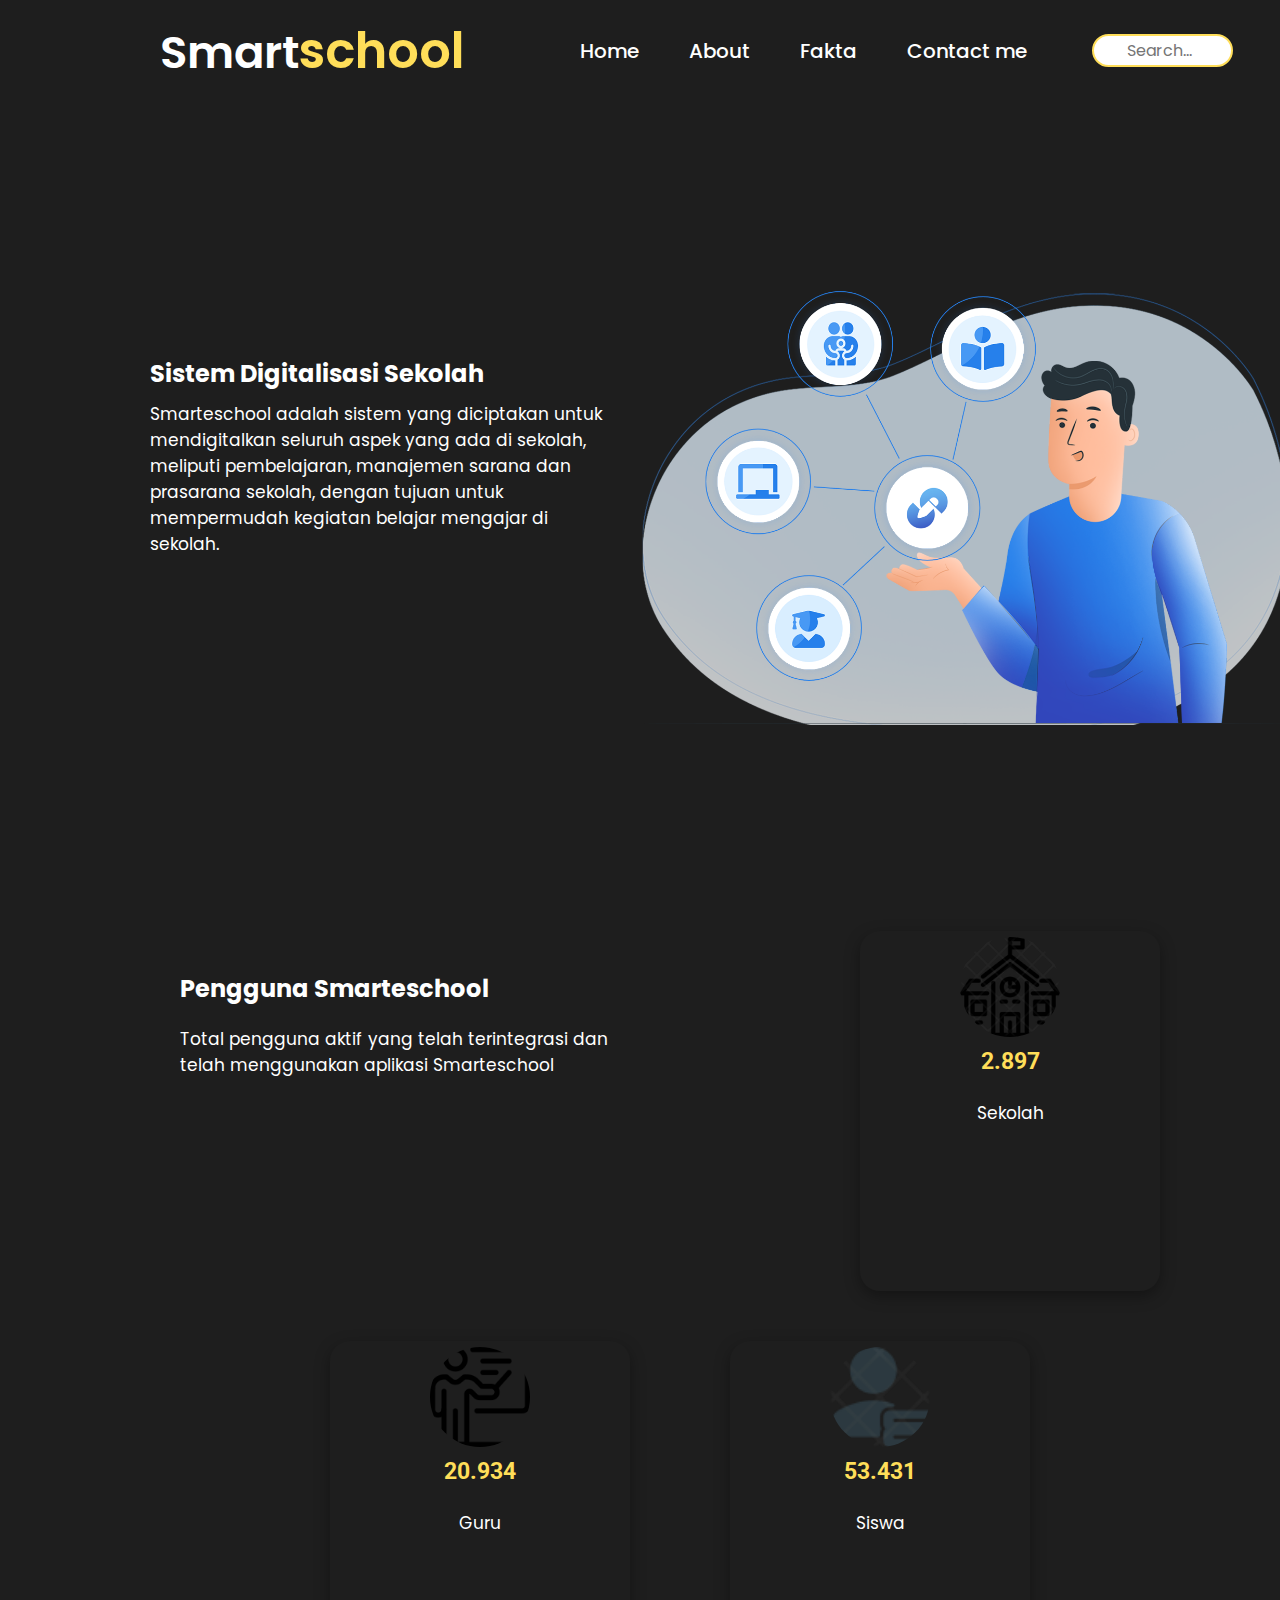
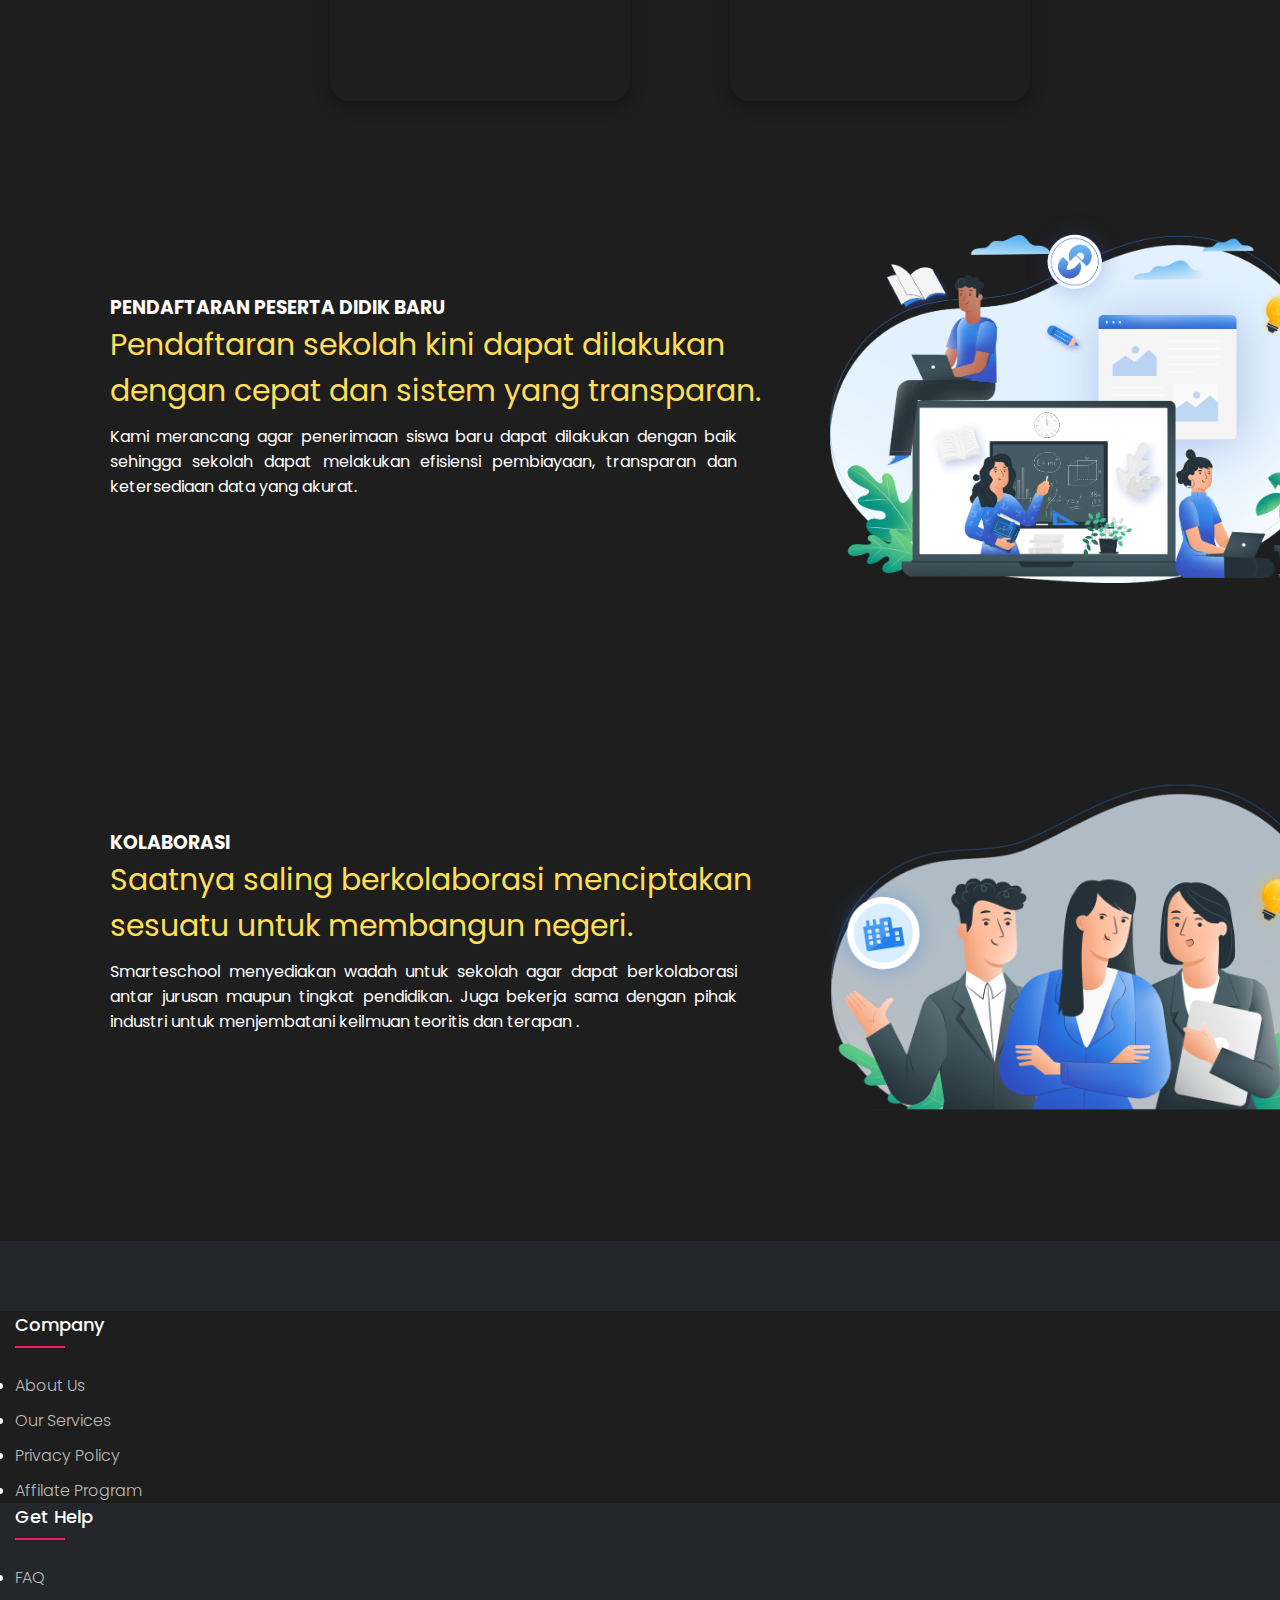
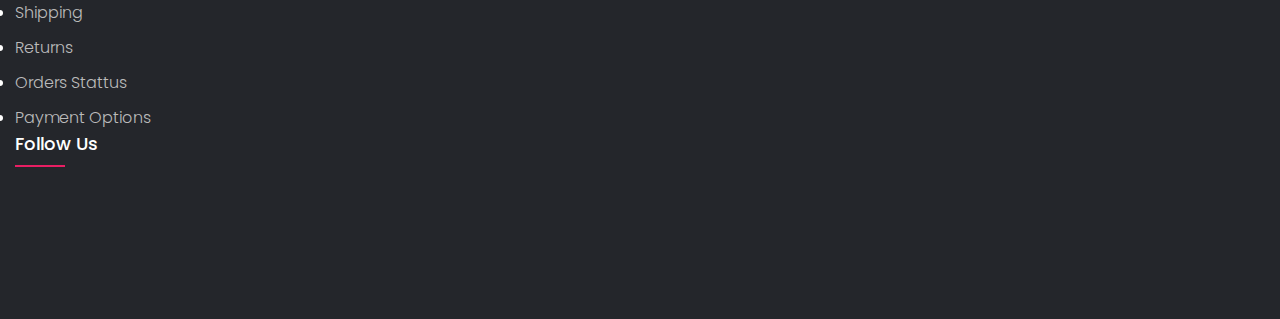
<file: Multi Page/about.html>
<!DOCTYPE html>
<html lang="en">
  <head>
    <meta charset="UTF-8" />
    <meta http-equiv="X-UA-Compatible" content="IE=edge" />
    <meta name="viewport" content="width=device-width, initial-scale=1.0" />
    <title>Smart School Website</title>
    <link rel="stylesheet" href="style.css" />
    <linkrel="stylesheet"
      href="https://cdnjs.cloudflare.com/ajax/libs/font-awesome/6.1.2/css/all.min.css"/>
  </head>
  <body>
    <div class="container">
      <header class="flex">
        <div class="logo">Smart<span>school</span></div>
        <nav>
          <ul class="flex">
            <li><a href="Home.html">Home</a></li>
            <li><a href="about.html">About</a></li>
            <li><a href="infoterkini.html">Fakta</a></li>
            <li><a href="contactme.html">Contact me</a></li>
          </ul>
          <div id="search" class="flex">
            <i class="fa-solid fa-magnifying-glass"></i>
            <input type="text" name="" id="" placeholder="Search..." />
          </div>
        </nav>
    </header>

    <div class="main flex">
      <div class="main-one">
        <h2>Sistem Digitalisasi Sekolah</h2>
        <span class="auto"></span>
        <p>
          Smarteschool adalah sistem yang diciptakan untuk mendigitalkan seluruh aspek yang ada di sekolah, meliputi pembelajaran, 
          manajemen sarana dan prasarana sekolah, dengan tujuan untuk mempermudah kegiatan belajar mengajar di sekolah.
        </p>
      </div>
      <div class="main-two">
        <img src="about.png" alt="" />
      </div>
    </div>

    <section class="projects" id="project">
      <h2>Pengguna Smarteschool<br /><span></span></h2>
      <p>
        Total pengguna aktif yang telah terintegrasi dan telah menggunakan aplikasi Smarteschool
      </p>
      <div class="projects-div flex div-1">
          <img alt="200+ Institutions" class="icon-img" src="school-1680400-1427467.png">
        <h3>2.897</h3>
        <p>
          Sekolah
        </p> 
      </div>
      <div class="projects-div flex div-2">
          <img alt="2,00,000+ Users" class="icon-img" src="sdw.png">
        <h3>20.934</h3>
        <p>
          Guru
        </p>
      </div>
      <div class="projects-div flex div-3">
          <img alt="Multiple Locations" class="icon-img" src="student-163-534371.png">
        <h3>53.431</h3>
        <p>
            Siswa
        </p>
      </div>
    </section>
    <br /><br />

    <section class="about flex" id="about">
      <div class="about-one">
        <h3>PENDAFTARAN PESERTA DIDIK BARU</h3>
        <span>Pendaftaran sekolah kini dapat dilakukan dengan cepat dan sistem yang transparan.</span>
        <p>
          Kami merancang agar penerimaan siswa baru dapat dilakukan dengan baik sehingga sekolah dapat melakukan efisiensi pembiayaan,
           transparan dan ketersediaan data yang akurat.
        </p>
      </div>
      <div class="about-two">
        <img src="suu.png" alt="" />
      </div>
    </section>
    <br /><br /><br />
    
    <section class="about flex" id="about">
      <div class="about-one">
        <h3>KOLABORASI</h3>
        <span>Saatnya saling berkolaborasi menciptakan sesuatu untuk membangun negeri.</span>
        <p>
          Smarteschool menyediakan wadah untuk sekolah agar dapat berkolaborasi antar jurusan maupun tingkat pendidikan. 
          Juga bekerja sama dengan pihak industri untuk menjembatani keilmuan teoritis dan terapan .
        </p>
      </div>
      <div class="about-two">
        <img src="illustrasi-role-perusahaan.png" alt="" />
      </div>
    </section>
    <br /><br /><br />
    
    <footer class="footer">
      <div class="container">
        <div class="row">
          <div class="footer-col">
            <h4>company</h4>
            <ul>
              <li><a href="#">about us</a></li>
              <li><a href="#">our services</a></li>
              <li><a href="#">privacy policy</a></li>
              <li><a href="#">affilate program</a></li>
            </ul>
          </div>
        </div>
      </div>
      <div class="footer-col">
        <h4>get help</h4>
        <ul>
          <li><a href="#">FAQ</a></li>
          <li><a href="#">shipping</a></li>
          <li><a href="#">returns</a></li>
          <li><a href="#">orders stattus</a></li>
          <li><a href="#">payment options</a></li>
        </ul>
      </div>

     <div class="footer-col">
      <h4>follow us</h4>
      <div class="social-link">
        <a href=""><i class="fab fa-facebook-f"></i></a>
        <a href="#"><i class="fab fa-twitter"></i></a>
        <a href="#"><i class="fab fa-instagram"></i></a>
     </div>
     </div>
  </div>
  </footer>
   </body>
</html>
</file>
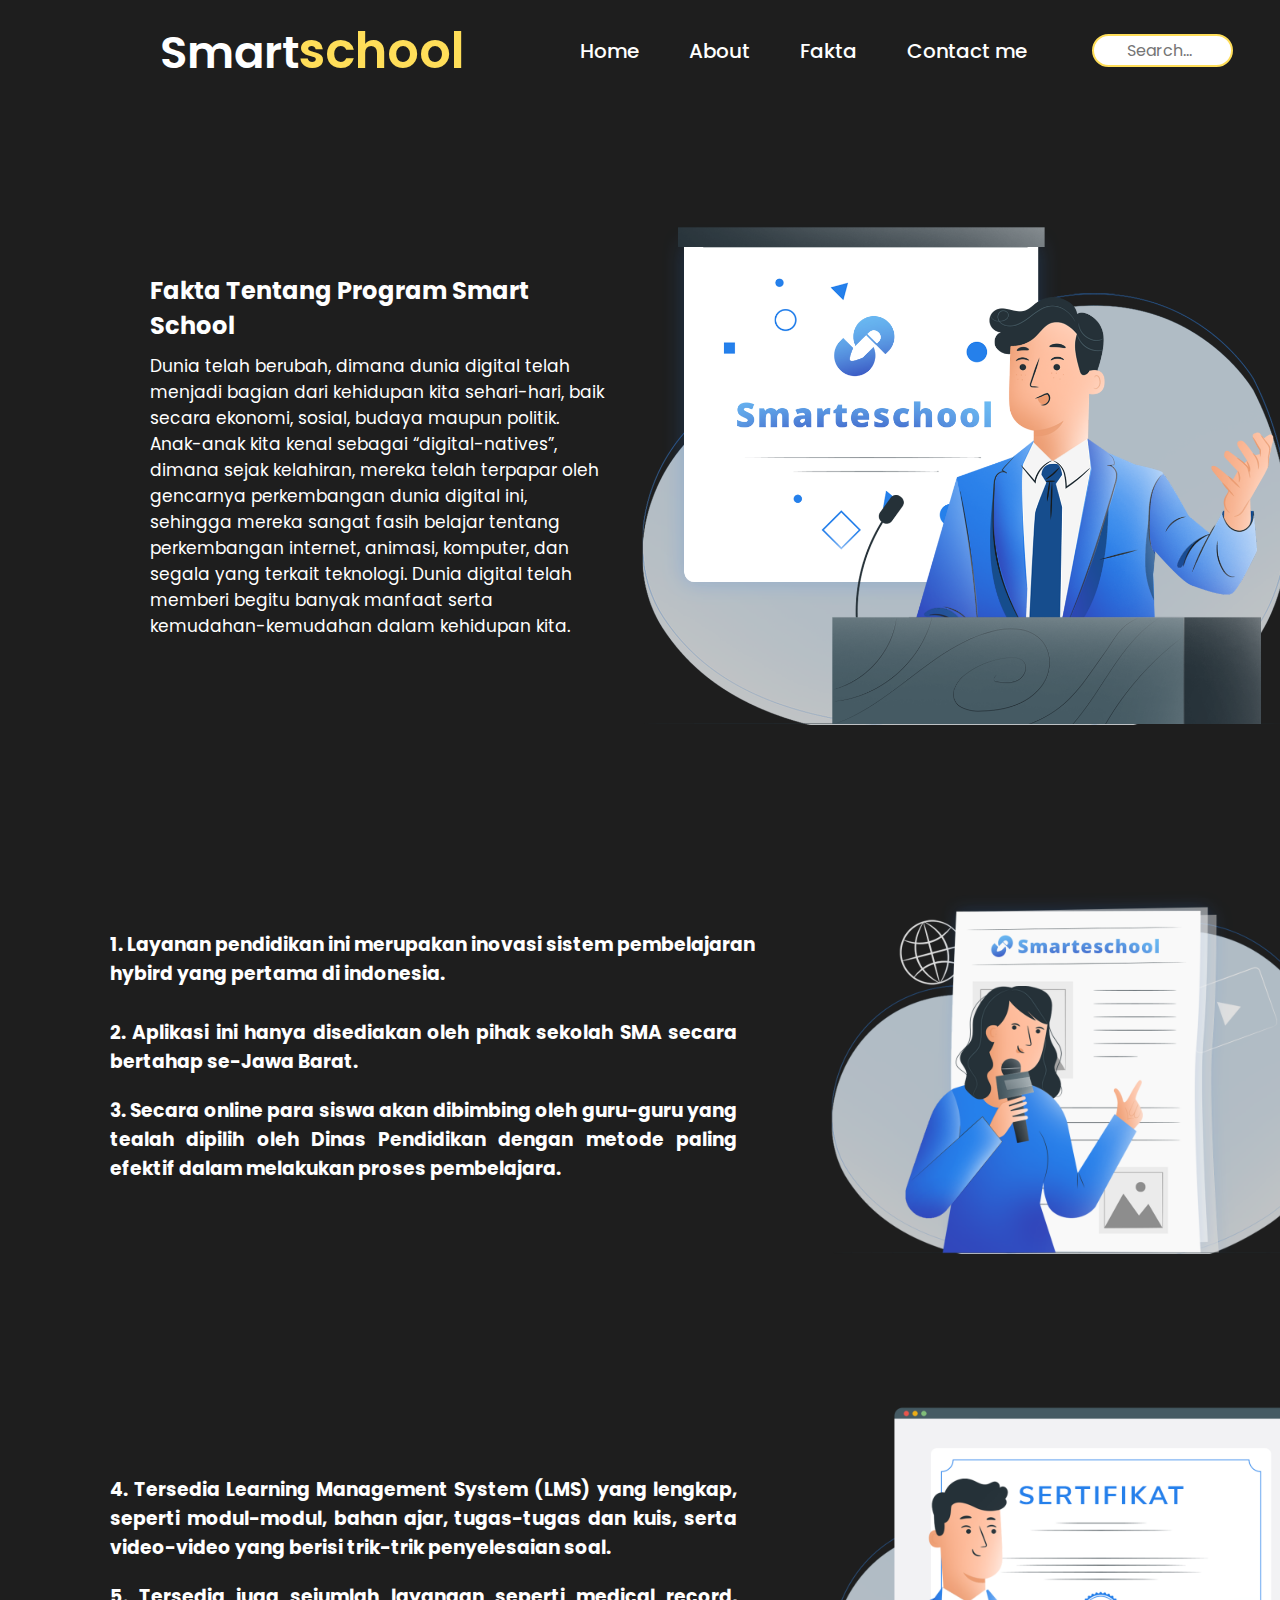
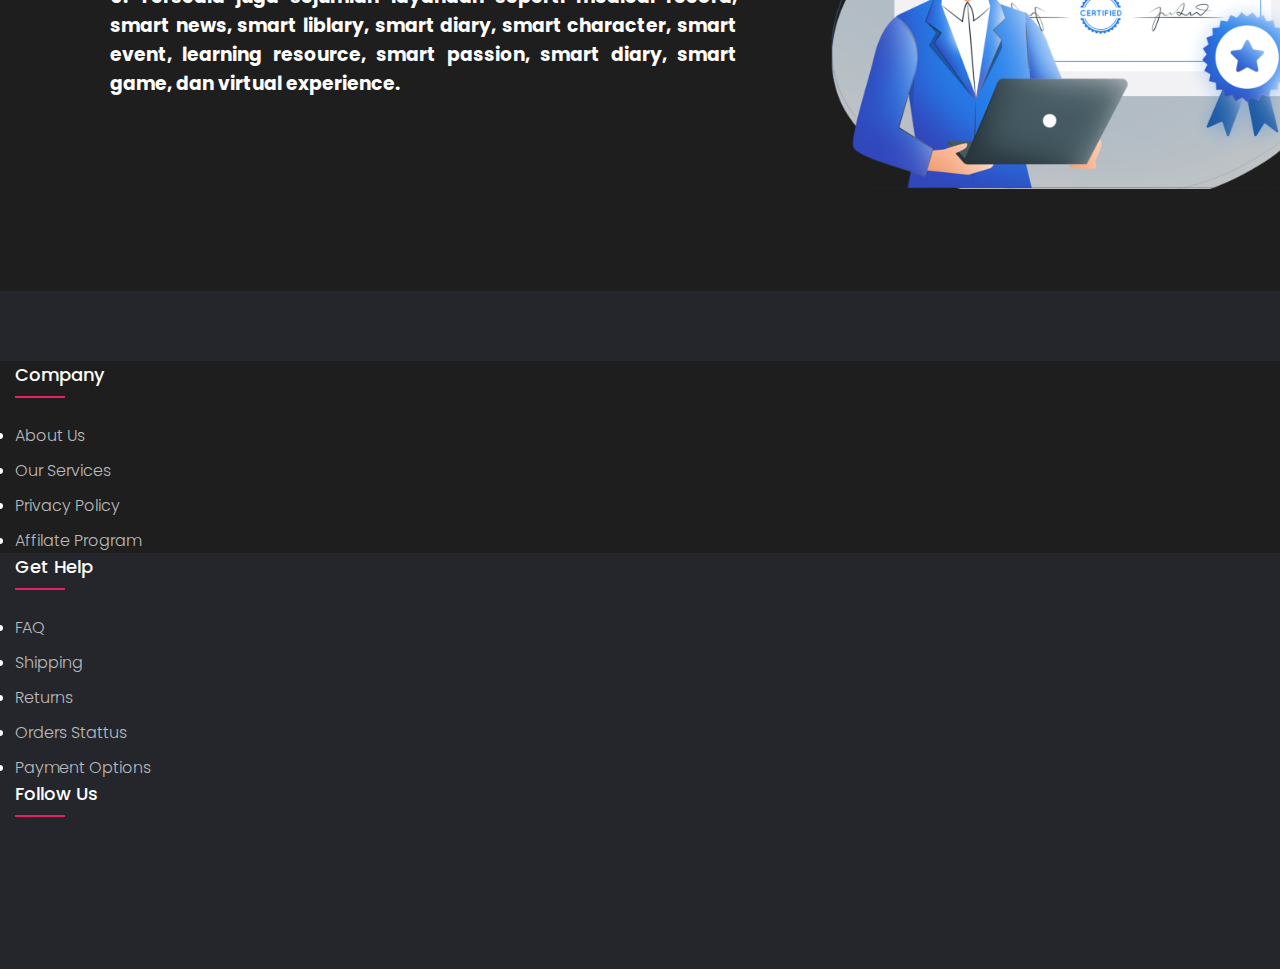
<file: Multi Page/infoterkini.html>
<!DOCTYPE html>
<html lang="en">
  <head>
    <meta charset="UTF-8" />
    <meta http-equiv="X-UA-Compatible" content="IE=edge" />
    <meta name="viewport" content="width=device-width, initial-scale=1.0" />
    <title>Smart School Website</title>
    <link rel="stylesheet" href="style.css" />
    <linkrel="stylesheet"
      href="https://cdnjs.cloudflare.com/ajax/libs/font-awesome/6.1.2/css/all.min.css"/>
  </head>
  <body>
    <div class="container">
      <header class="flex">
        <div class="logo">Smart<span>school</span></div>
        <nav>
          <ul class="flex">
            <li><a href="Home.html">Home</a></li>
            <li><a href="about.html">About</a></li>
            <li><a href="infoterkini.html">Fakta</a></li>
            <li><a href="contactme.html">Contact me</a></li>
          </ul>
          <div id="search" class="flex">
            <i class="fa-solid fa-magnifying-glass"></i>
            <input type="text" name="" id="" placeholder="Search..." />
          </div>
        </nav>
    </header>

    <div class="main flex">
      <div class="main-one">
        <h2>Fakta Tentang Program Smart School</h2>
        <span class="auto"></span>
        <p>
          Dunia telah berubah, dimana dunia digital telah menjadi bagian dari kehidupan kita sehari-hari, 
          baik secara ekonomi, sosial, budaya maupun politik. Anak-anak kita kenal sebagai “digital-natives”, dimana sejak kelahiran, mereka telah terpapar oleh gencarnya perkembangan dunia digital ini, sehingga mereka sangat fasih belajar tentang perkembangan internet, animasi, komputer, dan segala yang terkait teknologi. 
          Dunia digital telah memberi begitu banyak manfaat serta kemudahan-kemudahan dalam kehidupan kita.
        </p>
      </div>
      <div class="main-two">
        <img src="program.png" alt="" />
      </div>
    </div>

   

    <section class="about flex" id="about">
      <div class="about-one">
        <h3></h3>
        <span></span>
        <p>
          <h3> 1. Layanan pendidikan ini merupakan inovasi sistem pembelajaran hybird yang pertama di indonesia.</p>
         <p> 2. Aplikasi ini hanya disediakan oleh pihak sekolah SMA secara bertahap se-Jawa Barat.</p>
         <p>3. Secara online para siswa akan dibimbing oleh guru-guru yang tealah dipilih oleh Dinas Pendidikan dengan metode paling efektif dalam melakukan proses pembelajara. </p>
        </h3>
      </div>
      <div class="about-two">
        <img src="berita.png" alt="" />
      </div>
    </section>
    <br /><br /><br />
    
    <section class="about flex" id="about">
      <div class="about-one">
        <h3></h3>
        <span></span>
        <h3>
        <p>
          4. Tersedia Learning Management System (LMS) yang lengkap, seperti modul-modul, bahan ajar, tugas-tugas dan kuis, serta video-video yang berisi trik-trik penyelesaian soal.
        </p>
        <p>5. Tersedia juga sejumlah layanaan seperti medical record, smart news, smart liblary, smart diary, smart character, smart event, learning resource, smart passion, smart diary, smart game, dan virtual experience.</p>
      </h3>
      </div>
      <div class="about-two">
        <img src="sertifikat.png" alt="" />
      </div>
    </section>
    <br /><br /><br />
    
    <footer class="footer">
      <div class="container">
        <div class="row">
          <div class="footer-col">
            <h4>company</h4>
            <ul>
              <li><a href="#">about us</a></li>
              <li><a href="#">our services</a></li>
              <li><a href="#">privacy policy</a></li>
              <li><a href="#">affilate program</a></li>
            </ul>
          </div>
        </div>
      </div>
      <div class="footer-col">
        <h4>get help</h4>
        <ul>
          <li><a href="#">FAQ</a></li>
          <li><a href="#">shipping</a></li>
          <li><a href="#">returns</a></li>
          <li><a href="#">orders stattus</a></li>
          <li><a href="#">payment options</a></li>
        </ul>
      </div>

     <div class="footer-col">
      <h4>follow us</h4>
      <div class="social-link">
        <a href=""><i class="fab fa-facebook-f"></i></a>
        <a href="#"><i class="fab fa-twitter"></i></a>
        <a href="#"><i class="fab fa-instagram"></i></a>
     </div>
     </div>
  </div>
  </footer>
   </body>
</html>
</file>
<file: Multi Page/style.css>
@import url('https://fonts.googleapis.com/css2?family=Poppins:wght@300;400;500;600;700&family=Roboto:wght@500;700;900&display=swap');
*{
    margin: 0;
    padding: 0;
    font-family: 'Poppins', sans-serif;
}
.flex{
    display: flex;
    align-items: center;
}
body{
    background-color: #1E1E1E;
}
.container{
    width: 100%;
    background-color: #1E1E1E;
    overflow-x: hidden;
    color: white;
}
.container header{
    width: 100%;
    height: 9vh;
    padding: 10px 60px;
    justify-content: space-between;
}
header .logo{
    font-size: 45px;
    font-weight: 600;
    width: 30%;
    margin-left: 100px;
}
.logo span{
    color: #FFDE59;
    font-size: 50px;
}
header nav{
    width: 70%;
    display: flex;
}
nav #search{
    width: 17%;
    position: relative;
}
#search i{
    position: absolute;
    color: #FFDE59;
    top: 8px;
    font-weight: bolder;
    font-size: 19px;
    left: 8px;
}
nav input{
    border-radius: 20px;
    outline: none;
    border: none;
    padding: 8px 15px;
    padding-left: 33px;
    border:2px solid #FFDE59;
    font-size: 16px;
    height: 13px;
    width: 100%;
}
header nav ul{
    justify-content: center;
    width: 70%;
}
nav ul li{
    list-style: none;
}
nav ul li a{
    text-decoration: none;
    font-size: 20px;
    padding: 10px 25px;
    font-weight:500;
    color: white;
}
nav ul li a:hover{
    color: #FFDE59;
}

.container .main{
    width: 100%;
    height: 80vh;
    justify-content: center;
}
.main .main-one{
    width: 45%;
    padding: 40px 30px;
    padding-left: 150px;
}
.main-one h1{
    font-size: 80px;
}
.main-one span{
    font-weight: 600;
    font-size: 60px;
    color: #FFDE59;
}
.main-one p{
    font-size: 17px;
    padding: 10px 0;
}
.main-one button{
    background-color: #FFDE59;
    outline: none;
    border: none;
    padding: 9px 35px;
    margin-top: 20px;
    cursor: pointer;
    font-size: 22px;
    box-shadow: 2px 2px 30px #0e0e0e79;
    font-weight: 600;
    border-radius: 50px;
    transition: all ease-out 0.2s;
}
.main-one button:hover{
    transform: scale(1.02);
}
.main .main-two{
    width: 50%;
}
.main-two img{
    width: 650px;
}
.projects{
    position: relative;
    width: 100%;
    height: 600px;
    padding: 150px 180px;
}
.projects h1{
    font-size: 50px;
    line-height: 49px;
    font-weight: 800;
}
.projects h1 span{
    color: #FFDE59;
}
.projects p{
    width: 35%;
    font-size: 17px;
    font-weight: 400;
    padding-top: 20px;
}
.projects .button{
    background-color: #FFDE59;
    padding: 9px 25px;
    margin-top: 20px;
    cursor: pointer;
    outline: none;
    border: none;
    font-size: 18px;
    color: black;
    font-weight: 600;
    border-radius: 50px;
}

.projects-div{
    width:300px;
    height: 360px;
    position: absolute;
    z-index: 100;
    flex-direction: column;
    margin: 10px;
    border-radius: 20px;
    box-shadow: rgba(0, 0, 0, 0.35) 0px 5px 15px;
    transition: all 0.2s ease-out;
}
.projects-div:hover{
    transform: rotate(10deg);
}
.div-1{
    top: 100px;
    left: 850px;
}
.div-2{
    bottom: 10px;
    right: 1000px;
}
.div-3{
    bottom: 10px;
    right: 600px;
}
.projects-div h3{
    font-size: 23px;
    padding:5px 30px;
    color: #FFDE59;
    font-family: 'Roboto', sans-serif;
}
.projects-div p{
    width: 80%;
    margin:0 auto;
    text-align: center;
}
.projects-div img{
    width: 100px;
    margin: 6px 0;
    border-radius: 50%;
}
.projects button{
    background-color: transparent;
    cursor: pointer;
    color: white;
    outline: none;
    border: 1px solid #FFDE59;
    padding: 7px 25px;
    font-weight: 500;
    font-size: 22px;
    border-radius: 0;
    box-shadow: rgba(0, 0, 0, 0.16) 0px 3px 6px, rgba(0, 0, 0, 0.23) 0px 3px 6px;
    margin-top: 25px;
    border-radius: 50px;
}

.about{
    width: 100%;
    height: 400px;
    padding: 30px 50px;
    justify-content: center;
}
.about-one{
    width: 55%;
    padding: 0 60px;
}
.about-one h1{
    font-size: 50px;
}
.about-one p{
    padding: 10px 0;
    width: 95%;
    text-align: justify;
}
.about-one span{
    font-size: 30px;
    color: #FFDE59;
}
.about-two{
    width: 40%;
}
.about-two img{
    width: 500px;
}

.btns button{
    background-color: #FFDE59;
    padding: 8px 17px;
    font-size:18px;
    font-weight: 600;
    margin: 0 10px;
    cursor: pointer;
    transition: all ease-out 0.2s;
    outline: none;
    border: none;
}
.btns button:hover{
    transform: scale(1.02);
}

.contact{
    width: 100%;
    text-align: center;
    border-top: 1px solid rgba(255, 255, 255, 0.31);
    border-bottom: 1px solid rgba(255, 255, 255, 0.31);
    padding-top: 30px;
    padding-bottom: 70px;
}

.contact h1{
    font-size: 50px;
}
.contact h1 span{
    color: #FFDE59;
}
.contact .box{
    flex-direction: column;
    margin-top: 40px;
}
.box div{
    width: 40%;
    margin: auto;
}
.contact .box input{
    width: 90%;
    margin: auto;
    outline: none;
    border: none;
    background-color: #FFDE59;
    padding: 9px 40px;
    border-radius: 5px;
    margin: 10px;
    font-size: 16px;
}
.box div{
    position: relative;
}
.box div i{
    position: absolute;
    font-size: 20px;
    color: black;
    top: 20px;
    left: 20px;
}
.contact .box textarea{
    margin-top: 20px;
    background-color: transparent;
    padding: 10px 30px;
    color: white;
    font-size: 18px;
    border-radius: 20px;
    border: 1px solid #FFDE59;
    outline: none;
    margin-left: 30px;
}
.send{
    background: linear-gradient(#FFDE59 , #ddb100);
    font-size: 19px !important;
    font-weight: 600;
    cursor: pointer;
    margin: 30px auto !important;
}

footer{
    background-color: #24262b;
    padding:70px 0;
}
.footer-col {
    width: 25%;
    padding: 0 15px;
}
.footer-col h4{
    font-size: 18px;
    color: #ffffff;
    text-transform: capitalize;
    margin-bottom: 35px;
    font-weight: 500;
    position: relative;
}
.footer-col h4::before{
    content: '';
    position: absolute;
    left: 0;
    bottom: -10px;
    background-color: #e91e63;
    height: 2px;
    box-sizing:border-box ;
    width: 50px;
}
.footer-col ul li:not(:last-child){
    margin-bottom: 10px;
}
.footer-col ul li a{
    font-size: 16px;
    text-transform: capitalize;
    color: #ffffff;
    text-decoration: none;
    font-weight: 300;
    color: #bbbbbb;
    display: block;
    transition: all 0.3s ease;
}
.footer-col ul li a:hover{
    color: #ffffff;
    padding-left: 8px;
}
.footer-col .social-link a{
    display: inline-block;
    height: 40px;
    width: 40px;
    background-color: rgba(red, green, blue, alpha);
    margin: 0 10px 10px 0;
    text-align: center;
    line-height: 40px;
    border-radius: 50%;
    color: #ffffff;
    transition: all 0.5s ease;
}
.footer-col .social-link a:hover{
    color: #24262b;
    background-color: #ffffff;
}

@media(max-widht: 76px){
    .footer-col{
        width: 50%;
        margin-bottom:30px  ;
    }
}
@media(max-widht: 574px){
    .footer-col{
        width: 100%;
    }
}
</file>
